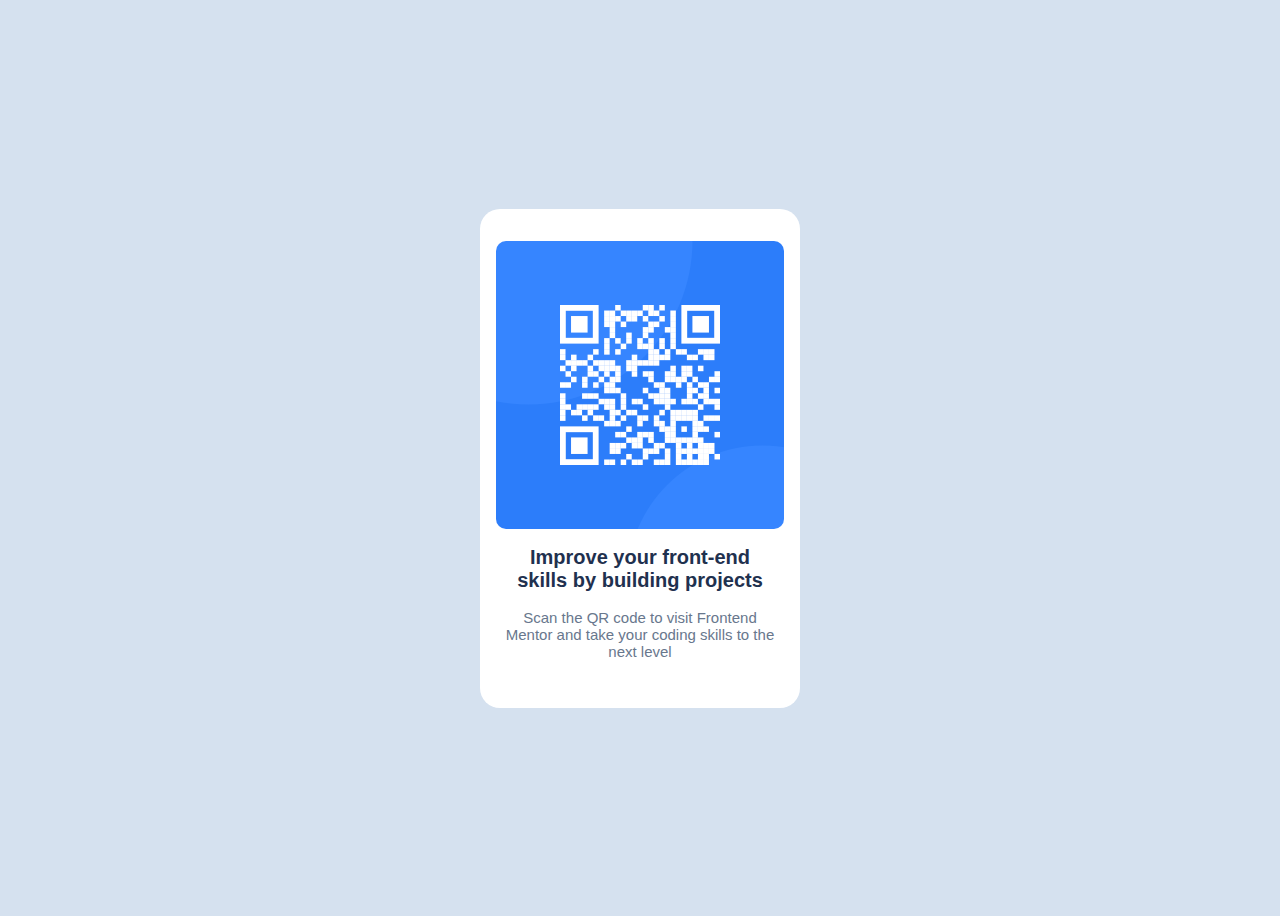
<file: index.html>
<!DOCTYPE html>
<html lang="en">
  <head>
    <meta charset="UTF-8" />
    <meta name="viewport" content="width=device-width, initial-scale=1.0" />
    <link rel="stylesheet" href="qrCode.css" />
    <title>Document</title>
  </head>
  <body>
    <main class="card">
      <div class="codeHolder">
        <img src="./images/image-qr-code.png" alt="" />
      </div>

      <div class="cardDetails">
        <h2>Improve your front-end skills by building projects</h2>
        <p>
          Scan the QR code to visit Frontend Mentor and take your coding skills
          to the next level
        </p>
      </div>
    </main>
  </body>
</html>
</file>
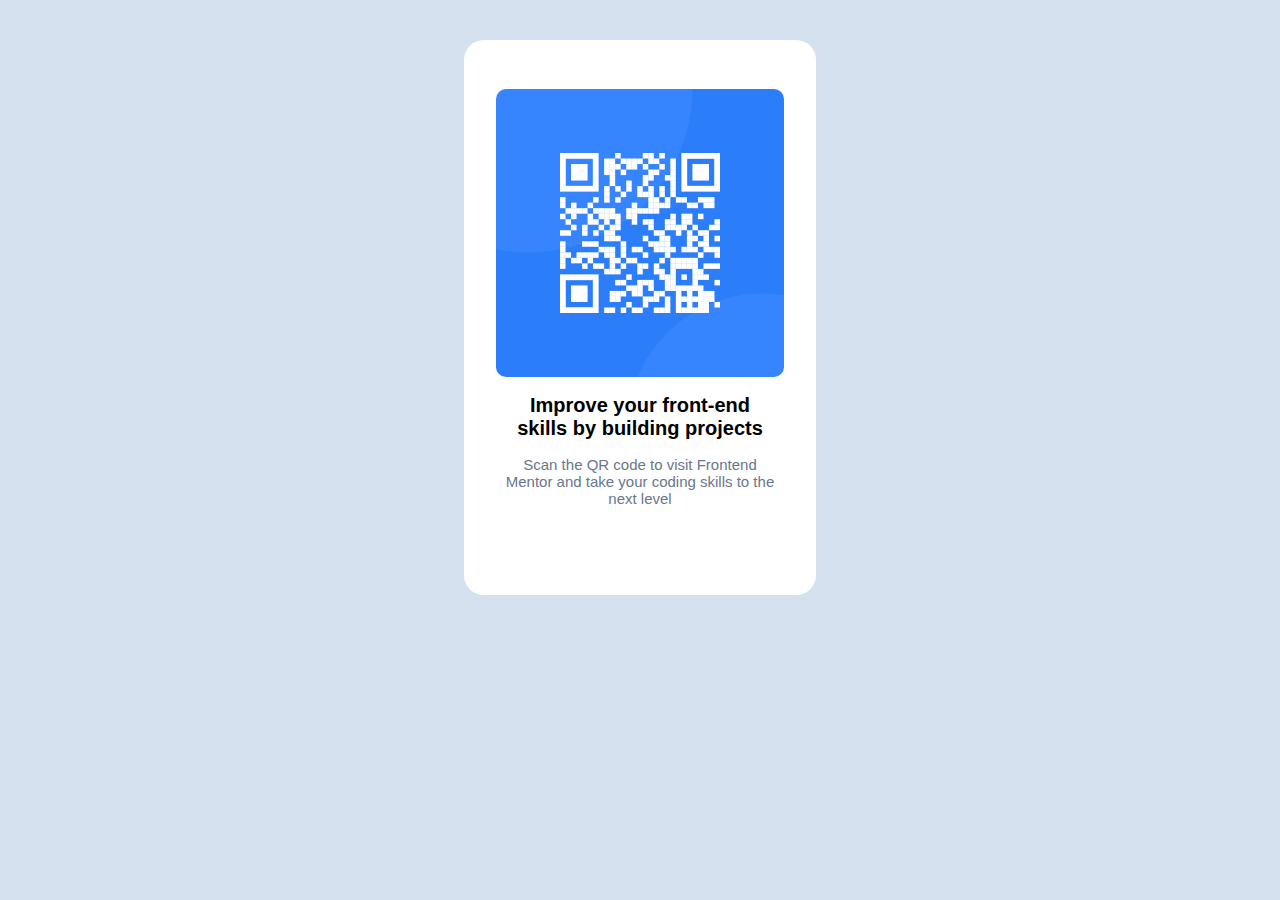
<file: QrCodeComponent/index.html>
<!DOCTYPE html>
<html lang="en">
  <head>
    <meta charset="UTF-8" />
    <meta name="viewport" content="width=device-width, initial-scale=1.0" />
    <link rel="stylesheet" href="qrCode.css" />
    <title>Document</title>
  </head>
  <body>
    <div class="card">
      <div class="codeHolder">
        <img src="./images/image-qr-code.png" alt="" />
      </div>

      <div class="cardDetails">
        <h2>Improve your front-end skills by building projects</h2>
        <p>
          Scan the QR code to visit Frontend Mentor and take your coding skills
          to the next level
        </p>
      </div>
    </div>
  </body>
</html>
</file>
<file: qrCode.css>
* {
  font-family: sans-serif;
  padding: 0;
}

body {
  height: 100vh;
  background-color: #d5e1ef;
  display: flex;
  justify-content: center;
  align-items: center;
}

.card {
  width: 320px;
  height: 499px;
  display: flex;
  flex-direction: column;
  justify-content: center;
  align-items: center;
  background-color: white;
  border-radius: 20px;

  .codeHolder {
    position: relative;
    width: 288px;
    height: 288px;

    img {
      position: absolute;
      width: 100%;
      height: 100%;
      object-fit: cover;
      border-radius: 10px;
    }
  }

  .cardDetails {
    width: 270px;
    text-align: center;

    h2 {
      font-size: 20px;
      color: #1f314f;
    }
    p {
      font-size: 15px;
      color: #68778d;
    }
  }
}
</file>
<file: QrCodeComponent/qrCode.css>
* {
  font-family: sans-serif;
}

body {
  background-color: #d5e1ef;
}

.card {
  width: 320px;
  height: 499px;
  display: flex;
  flex-direction: column;
  justify-content: center;
  align-items: center;
  margin: 40px auto;
  background-color: white;
  padding: 16px 16px 40px;
  border-radius: 20px;

  .codeHolder {
    position: relative;
    width: 288px;
    height: 288px;

    img {
      position: absolute;
      width: 100%;
      height: 100%;
      object-fit: cover;
      border-radius: 10px;
    }
  }

  .cardDetails {
    width: 270px;
    text-align: center;

    h2 {
      font-size: 20px;
    }
    p {
      font-size: 15px;
      color: #68778d;
    }
  }
}
</file>
